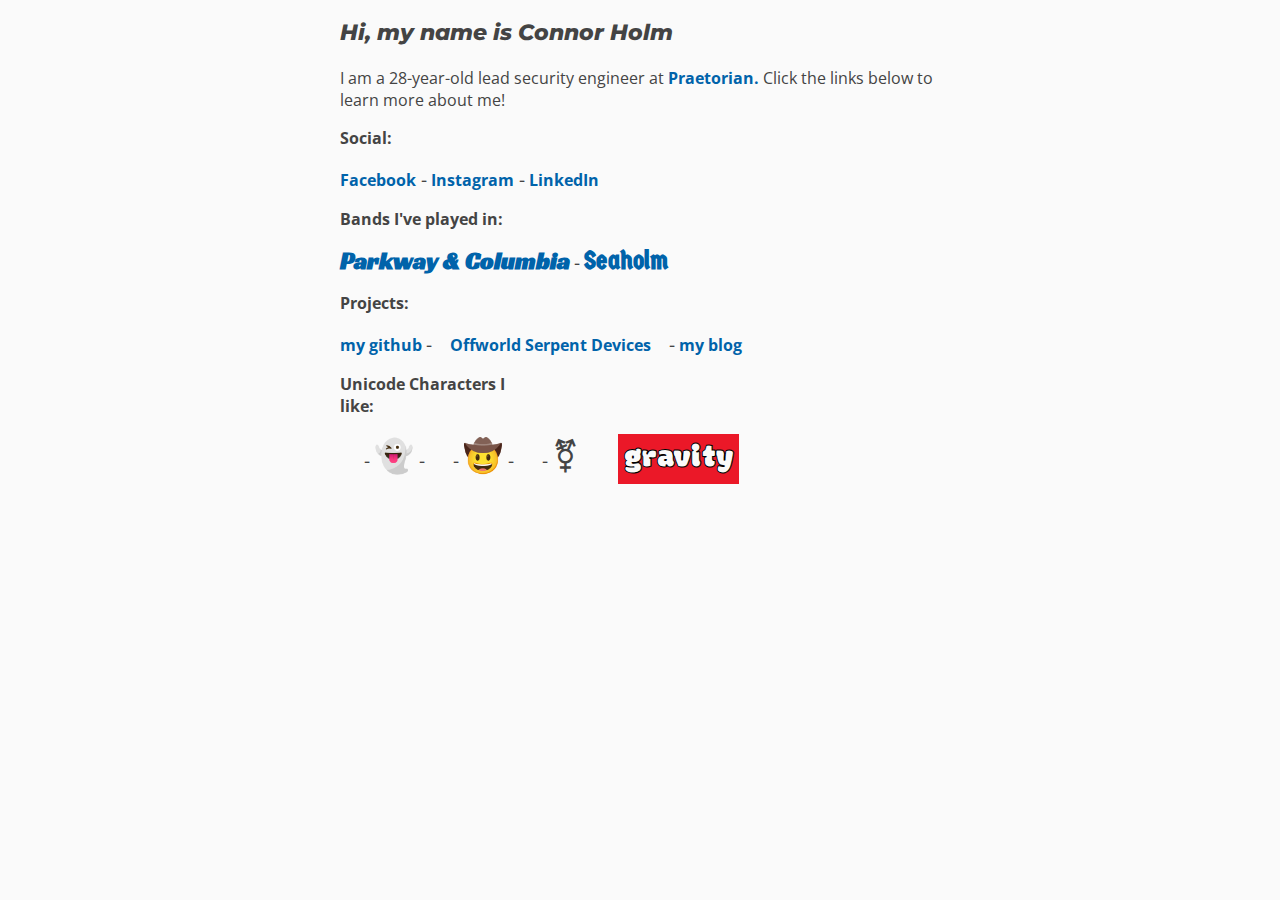
<file: index.html>
<!DOCTYPE html>
<html lang="en">	
<head>
  <meta charset="UTF-8" />
  <meta name="viewport" content="width=device-width, initial-scale=1"> 
  <title>Connor Holm</title>
  <meta name="description" content="Connor Holm is a lead security engineer" />
  <meta name="keywords" content="Connor, Holm, cybersecurity, security" />
  <meta name="author" content="Connor Holm" />
  <!-- <link rel="shortcut icon" href="../favicon.ico"> -->
  <link rel="stylesheet" href="css/index.css">
  <!-- link to Google fonts used -->
  <style>
    @import url('https://fonts.googleapis.com/css?family=Montserrat|Open+Sans');
    /* @import url('https://fonts.googleapis.com/css2?family=Creepster&family=Racing+Sans+One&family=UnifrakturCook:wght@700&display=swap'); */
    @import url('https://fonts.googleapis.com/css2?family=Modak&family=Chela+One&family=Racing+Sans+One&family=Germania+One&display=swap')    
  </style>
  </style>
</head>
<body>
  &nbsp;
  <div id="content-wrapper">
    <p id="top-text">Hi, my name is Connor Holm</p>
    <div id="about-me">
      <p>
        I am a 28-year-old
        lead security engineer at
      </p>
      <a href="https://www.praetorian.com/" target="_blank"> Praetorian.</a>
      <p>
        Click the links below to learn more about me!
      </p>
    </div>

    <p class="link-list-head">Social:</p>
    <a href="https://www.facebook.com/connorlholm" target="_blank">Facebook</a><p class="dash"> -</p>
    <a href="https://instagram.com/holmconnor/" target="_blank">Instagram</a><p class="dash"> -</p>
    <a href="https://www.linkedin.com/pub/connor-holm/94/b10/117" target="_blank">LinkedIn</a>

    <p class="link-list-head">Bands I've played in:</p>
    <a id="parkway-link" href="https://parkwayandcolumbia.bandcamp.com/" target="_blank">Parkway & Columbia</a>
    <p class="dash"> -</p>
    <a id="seaholm-link" href="https://seaholm.bandcamp.com/" target="_blank">Seaholm</a>
    
    <p class="link-list-head">Projects:</p>
    <a href="https://github.com/clholm/" target="_blank">my github</a>
    <p class="dash"> -</p>
    <a href="./osd/">𓆙 Offworld Serpent Devices 𓆙</a>
    <p class="dash"> -</p>
    <a href="./blog/">my blog</a>

    <p class="link-list-head">Unicode Characters I like:</p>
    <p class="unicode">𓆈</p><p class="dash"> -</p>
    <p class="unicode">👻</p><p class="dash"> -</p>
    <p class="unicode">𓆌</p><p class="dash"> -</p>
    <p class="unicode">🤠</p><p class="dash"> -</p>
    <p class="unicode">𓆏</p><p class="dash"> -</p>
    <p class="unicode">⚧</p>

    <button id="gravity-button" onclick="gravitize()">gravity</button>

    </div>
  <script src="js/gravitize.js"></script>
  <script src="js/matter.min.js"></script>
  <script src="js/main.js"></script>
</body>
</html>
</file>
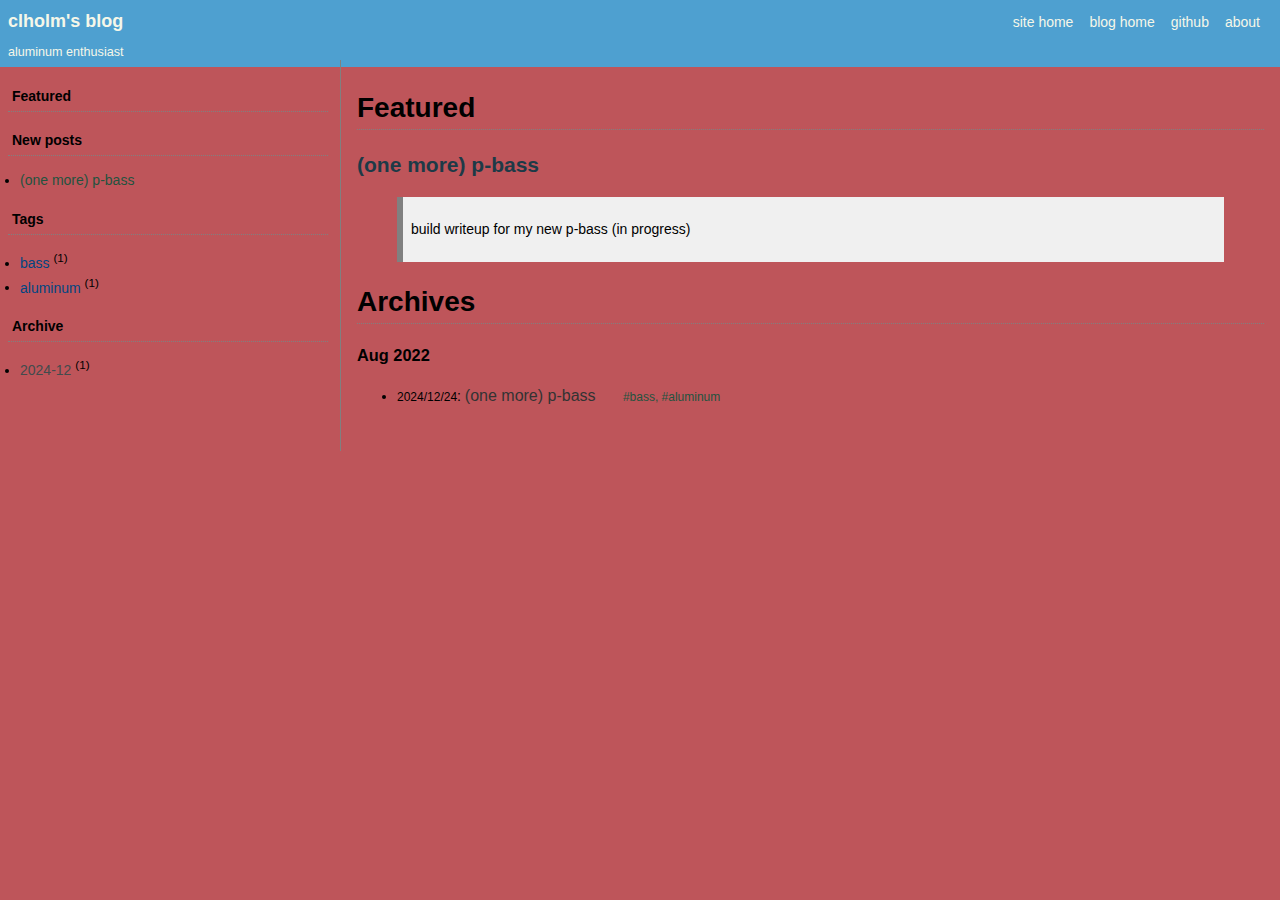
<file: blog/index.html>
<!DOCTYPE html>
<title>clholm</title>
<meta name="viewport" content="width=device-width, initial-scale=1">
<link rel="stylesheet" href="./css/casual-markdown.css">
<!-- importing markdown-it -->
<script src="./js/markdown-it.min.js"></script>
<script src="./js/markdown-it-footnote.min.js"></script>
<script src="./js/casual-markdown.js"></script>

<link rel="stylesheet" href="./css/blog.css">

<body>

<div id=header>
  <span id=menu style="float:right; padding:12px"></span>
  <span id=heading style="float:left">
   <span id=title>casual-markdown</span> 
   <p id=subtitle>simple is the best</p>
  </span>
</div>

<div id=content>
  <div id="left-panel" style=""></div>
  <div id="right-panel" style="display:none"></div>
</div>

<button style="display:none" onclick="toggleHTML()" accesskey=s>ShowHTML</button> 
<button style="display:none" onclick="darkmode()" accesskey=k>Dark</button> 

<script>
/*****************************************************************************
 * casual-markdown-page - markdown as blog
 * last updated on 2022/08/24, v0.60, supprot nav, home, theme and customized style 
 *
 * Copyright (c) 2022, Casualwriter (MIT Licensed)
 * https://github.com/casualwriter/casual-markdown-blog
*****************************************************************************/


/*
update 2024/12/2024:
changes made by clholm to support clholm.com
*/

//=== toggle HTML in right-panel. (this is a hidden function for developer)
function toggleHTML() {
  var html = document.getElementById('right-panel').innerHTML
  if (html.substr(0,5)==='<xmp>') {
     document.getElementById('right-panel').innerHTML = html.substr(5, html.length-11)
  } else {
     document.getElementById('right-panel').innerHTML = '<xmp>' + html.replace(/xmp\>/g,'xmp&gt;') + '</xmp>' 
  }
}

//=== apply dark mode style
function darkmode() {
  document.body.className = (document.body.className==='dark'? md.yaml.theme || '' : 'dark' )
}

//=== load post from markdown file. 
md.load = function (mdfile) { 
  var txt, xmlhttp = new XMLHttpRequest();
  xmlhttp.onload = function (e) {
    if (this.status == '404' ) {
      alert('Oops..., Page not found!' )
    } else {
      txt =  this.responseText.replace(/\[(.*?)\]\((.*?\.md)\)/gm, '<a href=# onclick="md.load(this.title)" title="$2">$1</a>')
      document.getElementById('md-post').innerHTML = md.html(txt) + '<br>'
      document.getElementById('right-panel').scrollTop = 0
      md.showTags(mdfile)
    }
  }
  xmlhttp.open("GET", mdfile, true)
  xmlhttp.send();
}

//=== show tags for md post
md.showTags = function (file) {
  var post = md.posts.find( function(p){return p.file===file} )
  var title = document.getElementById('md-post').querySelector('h1,h2,h3,h4')

  if (post && title) {
    var node = document.createElement("p");
    var html = '<span class="post-date">Date: ' + post.date.toISOString().substr(0,10)
    html += '</span>&nbsp; <span class="post-tags">Tags: ' 
    for (var i=0; i<post.tags.length; i++) {
      html += '<a href="?tag=' + post.tags[i] + '">#' + post.tags[i] + '</a> '
    }
    node.innerHTML = html + '</span>'
    title.parentNode.insertBefore(node, title.nextSibling);
  }
}

//=== get blog list from "* yyyy/mm/dd: [post-title](md-file) { #tags }"
md.getPosts = function (match,date,title,file,tags) {
  // compose post list, list by tags, and list by month
  var post = { date:new Date(date), title:title, file:file, tags:tags.trim().split(/\s*,\s*/) }
  md.posts.push( post )
  
  // post list by tags
  for (var i=0; i<post.tags.length; i++) {
     if (post.tags[i][0]='#') post.tags[i] = post.tags[i].substr(1);
     if (!md.tags[post.tags[i]]) md.tags[post.tags[i]] = [];
     md.tags[post.tags[i]].push(post);
  }
  
  // post list by month
  var mth = post.date.toISOString().substr(0,7)
  if (!md.months[mth]) md.months[mth] = [];
  md.months[mth].push(post)  
  
  // return html
  return '* <span class="post-date">' + date + '</span>: <a class="post-title" href="?' + md.home
        + 'post=' + file + '">' + title + '</a><span class="post-tags">' + tags + '</span>' 
}

//=== generate nav content by options := featured | new-? | tags | month
md.nav = function (options) {
  var navOpt = (options||'featured, latest, tags, months').split(',')
  var navDiv = '<nav>'
  
  for (var i=0; i<navOpt.length; i++) {
  
    // generate featured posts list
    if (navOpt[i].trim() === 'featured') {
      navDiv += '<p class="nav-title">Featured</p>'  
      for (var x=0; md.tags.featured&&x<md.tags.featured.length; x++) {
        navDiv += '<li class="nav-post"><a href="?' + md.home + 'post=' 
        navDiv += md.tags.featured[x].file + '">' + md.tags.featured[x].title + '</a></li>'
      }
      
    // generate new posts list
    } else if (navOpt[i].trim().substr(0,4) === 'new-') {
      var max = 0 + navOpt[i].trim().substr(4)
      navDiv += '<p class="nav-title">New posts</p>'
      for (var x=0; x<max && x<md.posts.length; x++) {
        navDiv += '<li class="nav-post"><a href="?' + md.home + 'post=' 
        navDiv += md.posts[x].file + '">' + md.posts[x].title + '</a></li>'
      }
      
    // generate tag list
    } else if (navOpt[i].trim() === 'tags') {
      navDiv += '<p class="nav-title">Tags</p>'  
      for (var tag in  md.tags) {
        navDiv += '<li class="nav-tag"><a href="?' + md.home + 'tag=' + tag + '">' + tag + '</a>'
        navDiv += ' <sup>(' + md.tags[tag].length + ')</sup></li>'
      }
       
    // generate monthly post list
    } else if (navOpt[i].trim() === 'months') {
      navDiv += '<p class="nav-title">Archive</p>'  
      for (var mth in  md.months) {
        navDiv += '<li class="nav-month"><a href="?' + md.home + 'month=' + mth + '">' + mth + '</a>'
        navDiv += ' <sup>(' + md.months[mth].length + ')</sup></li>'
      }
    }
  }
  
  document.getElementById('left-panel').innerHTML = navDiv + '</nav>'
}

//=== create html for a post (in post list)
md.listPost = function (post) { 
  var html = '\n<li><span class="post-date">' + post.date.toISOString().substr(0,10) + '</span>: '
  html += '<a class="post-title" href="?post=' + post.file + '">' + post.title + '</a>'
  return html + '<span class="post-tags">' + post.tags.join(',') + '</span>' 
}

//=== show post list for tag
md.showTag = function (tag) {
  var html = '\n<h2>Tagged by <code>#' + tag + '</code></h2>\n<ul>\n'
  for (var i=0; md.tags[tag]&&i<md.tags[tag].length; i++) html += md.listPost(md.tags[tag][i])
  document.getElementById('md-post').innerHTML = html + '\n</ul><br>'
}

//=== massage md link before parse markdown        
md.before = function (text) {
 return text.replace(/\[(.*?)\]\((.*?\.md)\)/gm, '<a href="?' + md.home + 'post=$2">$1</a>')
} 

//=== parse url parameters, init blog objects
md.params = {} 
window.location.href.replace( /[?&]+([^=&]+)=([^&]*)/gi, function(m,key,value) { md.params[key] = value; } );
md.posts  = []
md.tags   = {}
md.months = {}
md.home = (md.params.home? 'home=' + md.params.home + '&' : '')
md.home += (md.params.theme? 'theme=' + md.params.theme + '&' : '' )

//=== init blog page.
window.onload = function () { 
  var xmlhttp = new XMLHttpRequest();
  
  xmlhttp.onload = function (e) {
  
    // load post list, and render markdown content, and create nav panel
    md.text = this.responseText.replace( /^\*\s*(.+?)\:\s*\[(.*?)\]\((.*?)\)\s+\{(.+)\}\s*$/gm, md.getPosts )
    document.getElementById('right-panel').innerHTML = md.html(md.text) + '<br>'
    md.nav( md.yaml['nav-group'] )
    
    // apply style/title/subtitle
    document.body.className = md.params.theme || md.yaml.theme || ''
    document.title = document.getElementById('title').innerText = md.yaml.title || 'Casual-Markdown'
    document.getElementById('subtitle').innerText = md.yaml.subtitle || '' 
    
    // top menu
    var i, html=''
    for (i in md.yaml.menu)  html += '<a href="' + md.yaml.menu[i] + '">' + i + '</a>' 
    document.getElementById('menu').innerHTML = html
    
    // handle url parm. ?page=, ?tag=, ?month= ?blog=
    if (md.params.page) { 
       md.load(md.params.page)
    } else if (md.params.post) { 
       md.load(md.params.post)
    } else if (md.params.tag) { 
       md.showTag(md.params.tag)
    } else if (md.params.month) { 
       var html = '\n<h2>Blogs posted on <code>#' + md.params.month + '</code></h2>\n<ul>\n'
       for (var i=0; md.months[md.params.month]&&i<md.months[md.params.month].length; i++) 
          html+=md.listPost(md.months[md.params.month][i])
       document.getElementById('md-post').innerHTML = html + '\n</ul><br>'
    }
    
    document.getElementById('right-panel').style.display = 'block'
  }
  
  // configure the path to "index.md" as necessary
  xmlhttp.open("GET", md.params.home||'../blog-content/index.md' , true)
  xmlhttp.send();
}

//=== for mobile (touch title to show/hide left-panel)
if (window.innerWidth<900) {
  function toggleTOC(show) {
    var disp = document.getElementById('left-panel').style.display
    document.getElementById('left-panel').style.display = show||(disp=='none')? 'block' : 'none'
    document.getElementById('right-panel').style.display = show||(disp=='none')? 'none' : 'block' 
  }
  
  document.getElementById('left-panel').onclick = function() { toggleTOC(false) }
  document.getElementById('title').onclick = function() { toggleTOC() } 
}
</script>
</file>
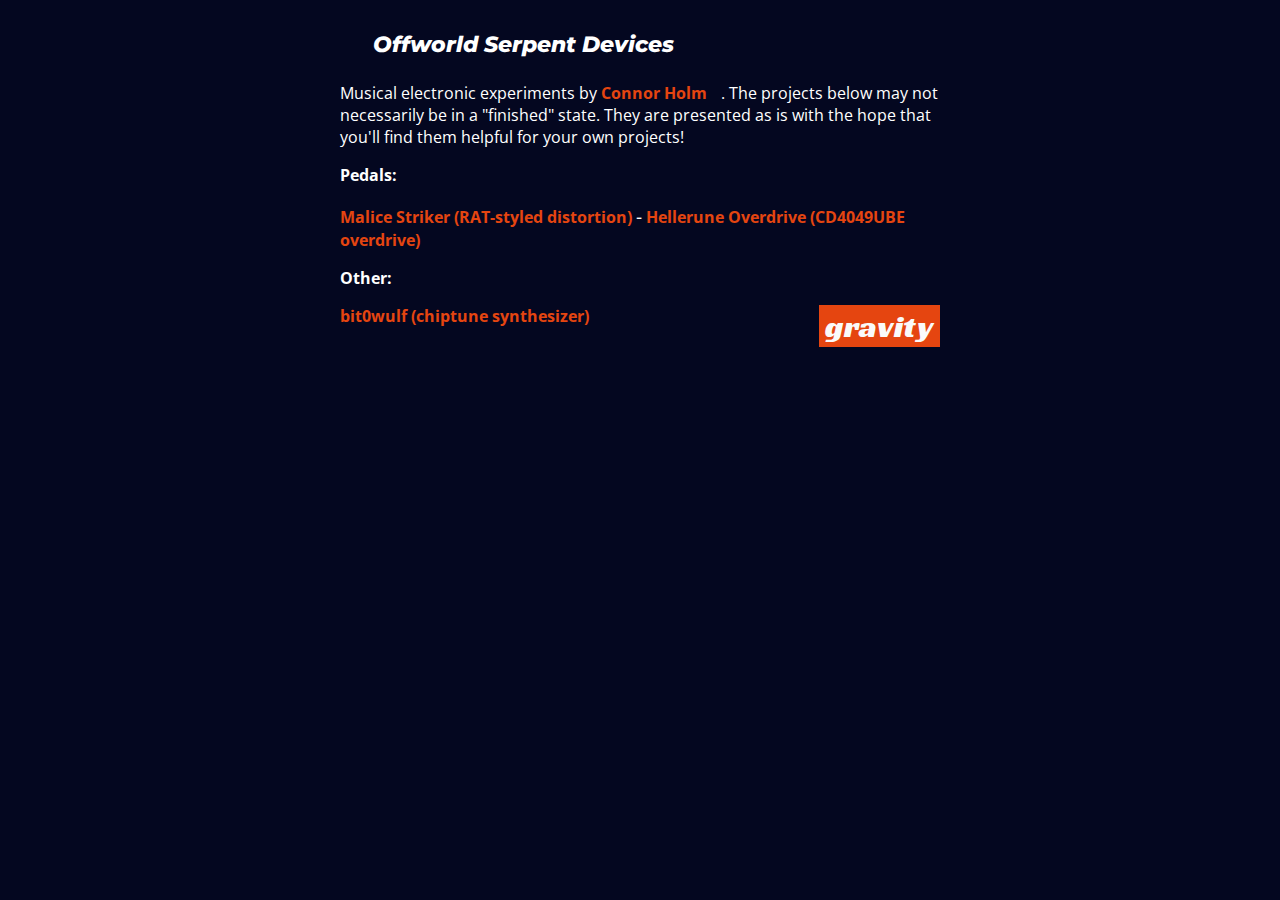
<file: osd/index.html>
<!DOCTYPE html>
<html lang="en">	
<head>
  <meta charset="UTF-8" />
  <meta name="viewport" content="width=device-width, initial-scale=1"> 
  <title>Offworld Serpent Devices</title>
  <meta name="description" content="Offworld Serpent Devices makes musical electronic experiments" />
  <meta name="keywords" content="Connor, Holm, Offworld, Serpent, Devices, Guitar Pedals, Bass Pedals" />
  <meta name="author" content="Connor Holm" />
  <!-- <link rel="shortcut icon" href="../favicon.ico"> -->
  <link rel="stylesheet" href="../css/index.css">
  <link rel="stylesheet" href="../css/osd.css">
  <!-- link to Google fonts used -->
  <style>
    @import url('https://fonts.googleapis.com/css?family=Montserrat|Open+Sans');
    @import url('https://fonts.googleapis.com/css2?family=Modak&family=Chela+One&family=Racing+Sans+One&family=Germania+One&display=swap')    
  </style>
  </style>
</head>
<body>
  &nbsp;
  <div id="content-wrapper">
    <a class="top-unicode" href="./index.html">𓆙</a>
    <p id="top-text">Offworld Serpent Devices</p>
    <a class="top-unicode" href="./index.html">𓆙</a>
    <div id="about-me">
      <p> Musical electronic experiments by </p>
      <a href="../index.html">Connor Holm</a>
      <p class="snake">𓆙</p><p>.</p>
      <p>
        The projects below may not necessarily be in a "finished" state.
        They are presented as is with the hope that you'll find them helpful for your
        own projects!
      </p>
    </div>

    <!-- <img src="./img/snake-alien.gif" > */ -->

    <p class="link-list-head">Pedals:</p>
    <a href="./malice-striker.html">Malice Striker (RAT-styled distortion)</a>
    <p class="dash"> -</p>
    <a href="./hellerune.html">Hellerune Overdrive (CD4049UBE overdrive)</a>

    <p class="link-list-head">Other:</p>
    <a href="./bit0wulf.html">bit0wulf (chiptune synthesizer)</a>

    <button id="gravity-button" onclick="gravitize()">gravity</button>

  </div>
  <script src="../js/gravitize.js"></script>
  <script src="../js/matter.min.js"></script>
  <script src="../js/main.js"></script>
</body>
</html>
</file>
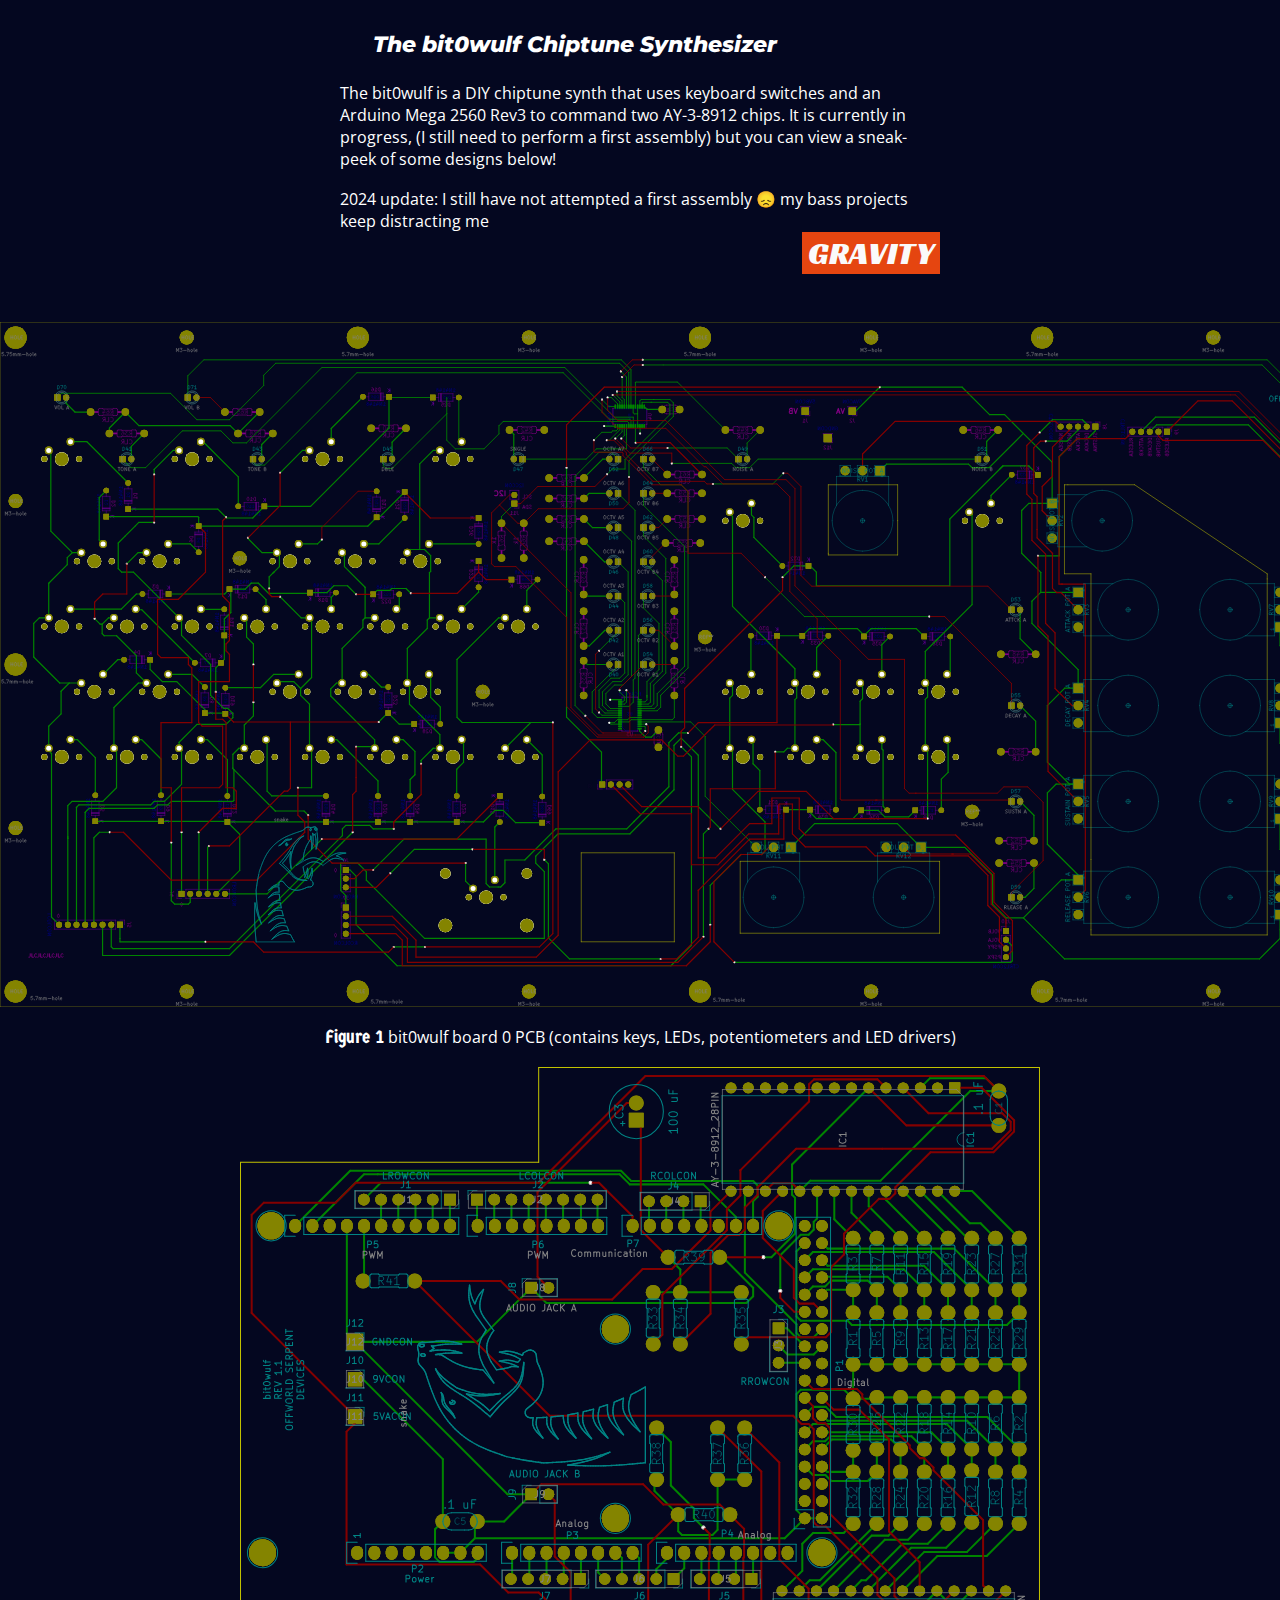
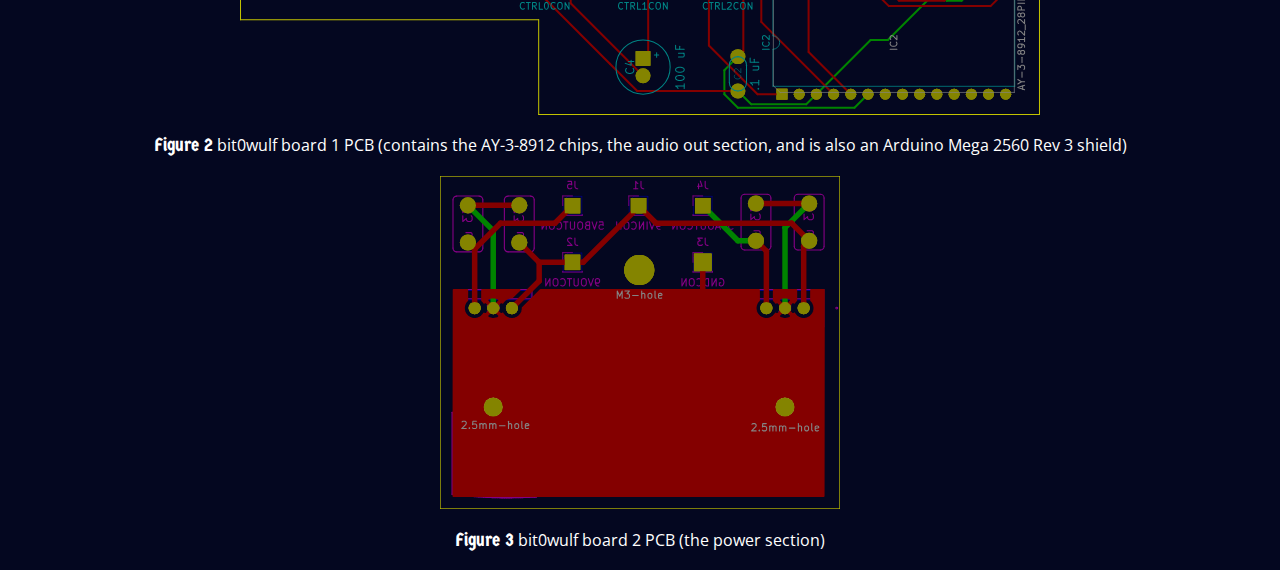
<file: osd/bit0wulf.html>
<!DOCTYPE html>
<html lang="en">	
<head>
  <meta charset="UTF-8" />
  <meta name="viewport" content="width=device-width, initial-scale=1"> 
  <title>Offworld Serpent Devices</title>
  <meta name="description" content="Offworld Serpent Devices makes musical electronic experiments" />
  <meta name="keywords" content="Connor, Holm, Offworld, Serpent, Devices, Guitar Pedals, Bass Pedals" />
  <meta name="author" content="Connor Holm" />
  <!-- <link rel="shortcut icon" href="../favicon.ico"> -->
  <link rel="stylesheet" href="../css/index.css">
  <link rel="stylesheet" href="../css/osd.css">
  <!-- link to Google fonts used -->
  <style>
    @import url('https://fonts.googleapis.com/css?family=Montserrat|Open+Sans');
    @import url('https://fonts.googleapis.com/css2?family=Modak&family=Chela+One&family=Racing+Sans+One&family=Germania+One&display=swap')    
  </style>
  </style>
</head>
<body>
  &nbsp;
  <div id="content-wrapper">
    <!-- <p class="top-unicode">𓆙</p> -->
    <a class="top-unicode" href="./index.html">𓆙</a>
    <p id="top-text">The bit0wulf Chiptune Synthesizer</p>
    <a class="top-unicode" href="./index.html">𓆙</a>
    <div id="about-me">
      <p>
        The bit0wulf is a DIY chiptune synth that uses keyboard switches
        and an Arduino Mega 2560 Rev3 to command two AY-3-8912 chips. It is currently in progress,
        (I still need to perform a first assembly) but you can view a sneak-peek
        of some designs below!
      </p>
      <br>
      <br>
      <p>
        2024 update: I still have not attempted a first assembly 😞 my bass projects keep distracting me
      </p>
    </div>

    <button id="gravity-button" onclick="gravitize()">GRAVITY</button>

    
  </div>

  <div class="project-div">
    <img id="bit0wulf-board-0" class="project-img bit0wulf-board" src="./img/bit0wulf-0-brd.svg" >
    <p class="figure-text">Figure 1</p>
    <p>bit0wulf board 0 PCB (contains keys, LEDs, potentiometers and LED drivers)</p>

    <img id="bit0wulf-board-1" class="project-img bit0wulf-board" src="./img/bit0wulf-1-brd.svg" >
    <p class="figure-text">Figure 2</p>
    <p>bit0wulf board 1 PCB (contains the AY-3-8912 chips, the audio out section, and is also an Arduino Mega 2560 Rev 3 shield)</p>

    <img id="bit0wulf-board-2" class="project-img bit0wulf-board" src="./img/bit0wulf-2-brd.svg" >
    <p class="figure-text">Figure 3</p>
    <p>bit0wulf board 2 PCB (the power section)</p>
  </div>

  <script src="../js/gravitize.js"></script>
  <script src="../js/matter.min.js"></script>
  <script src="../js/main.js"></script>
</body>
</html>
</file>
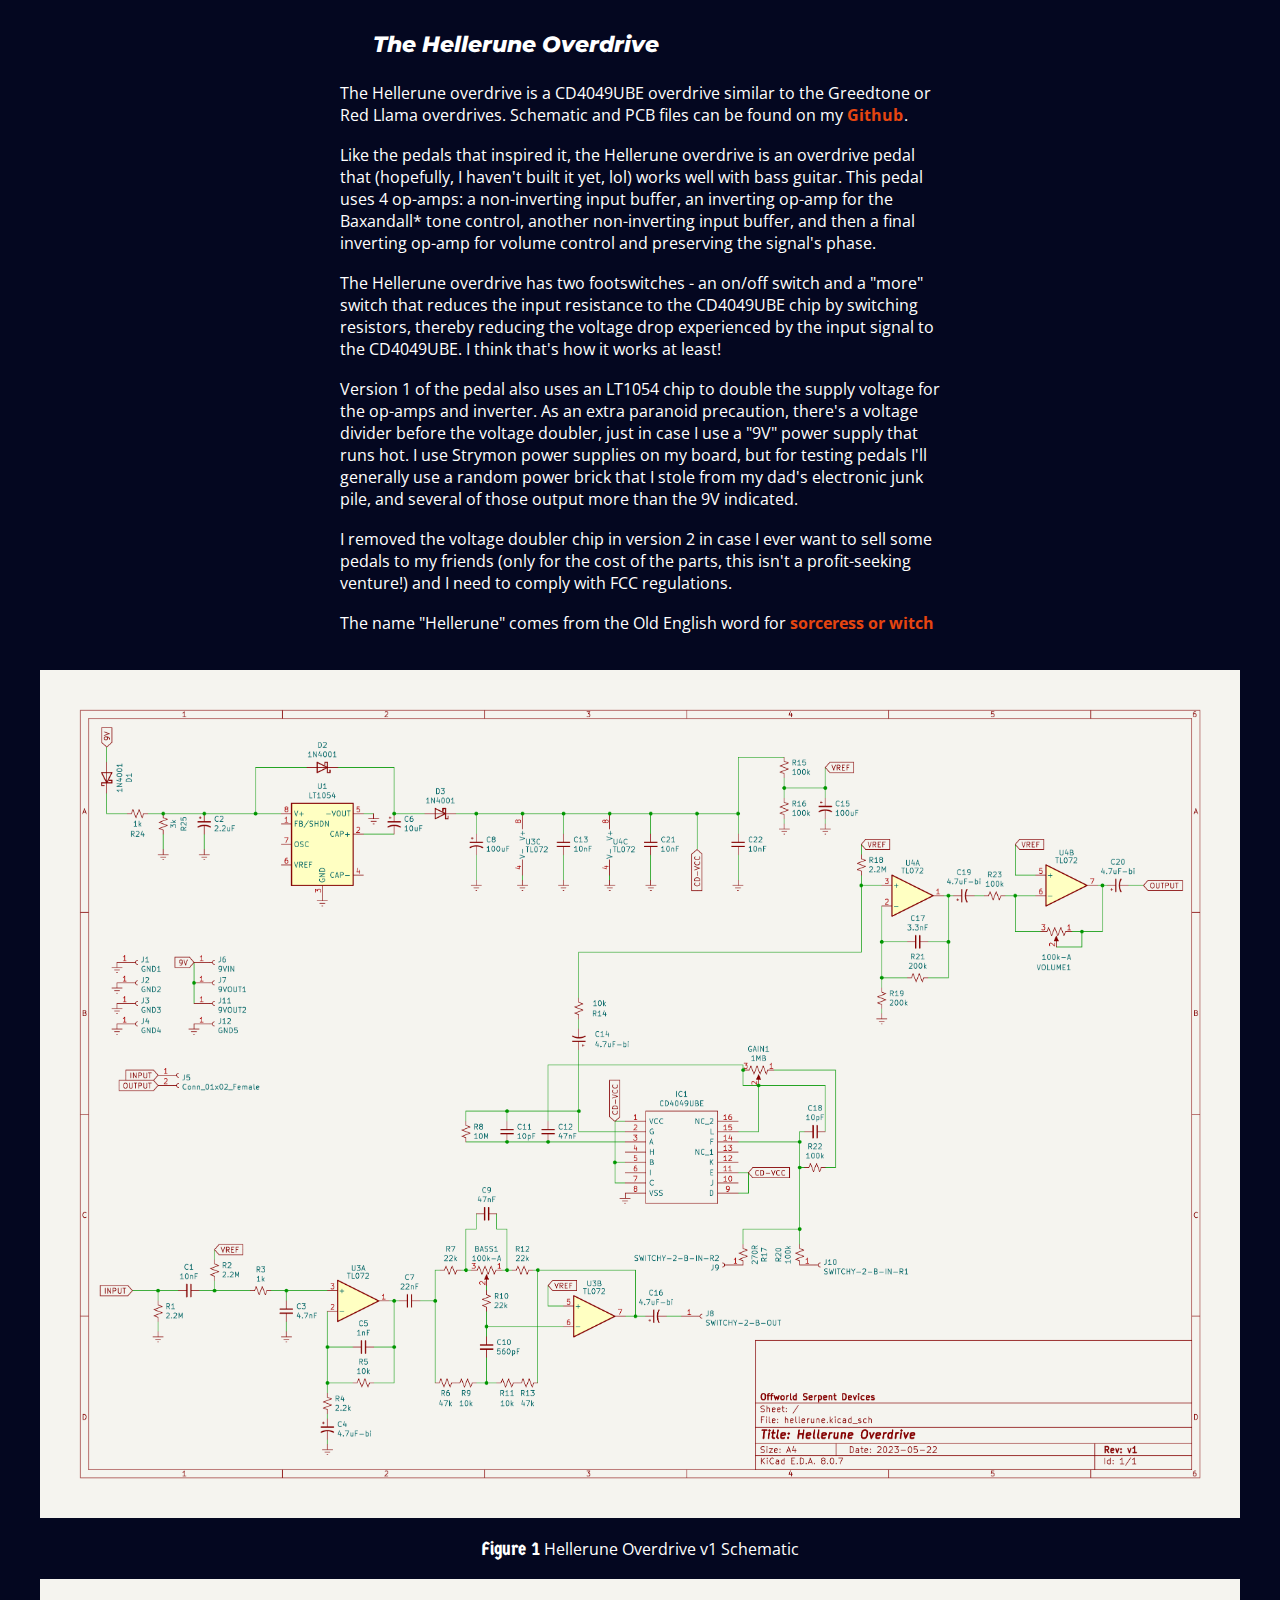
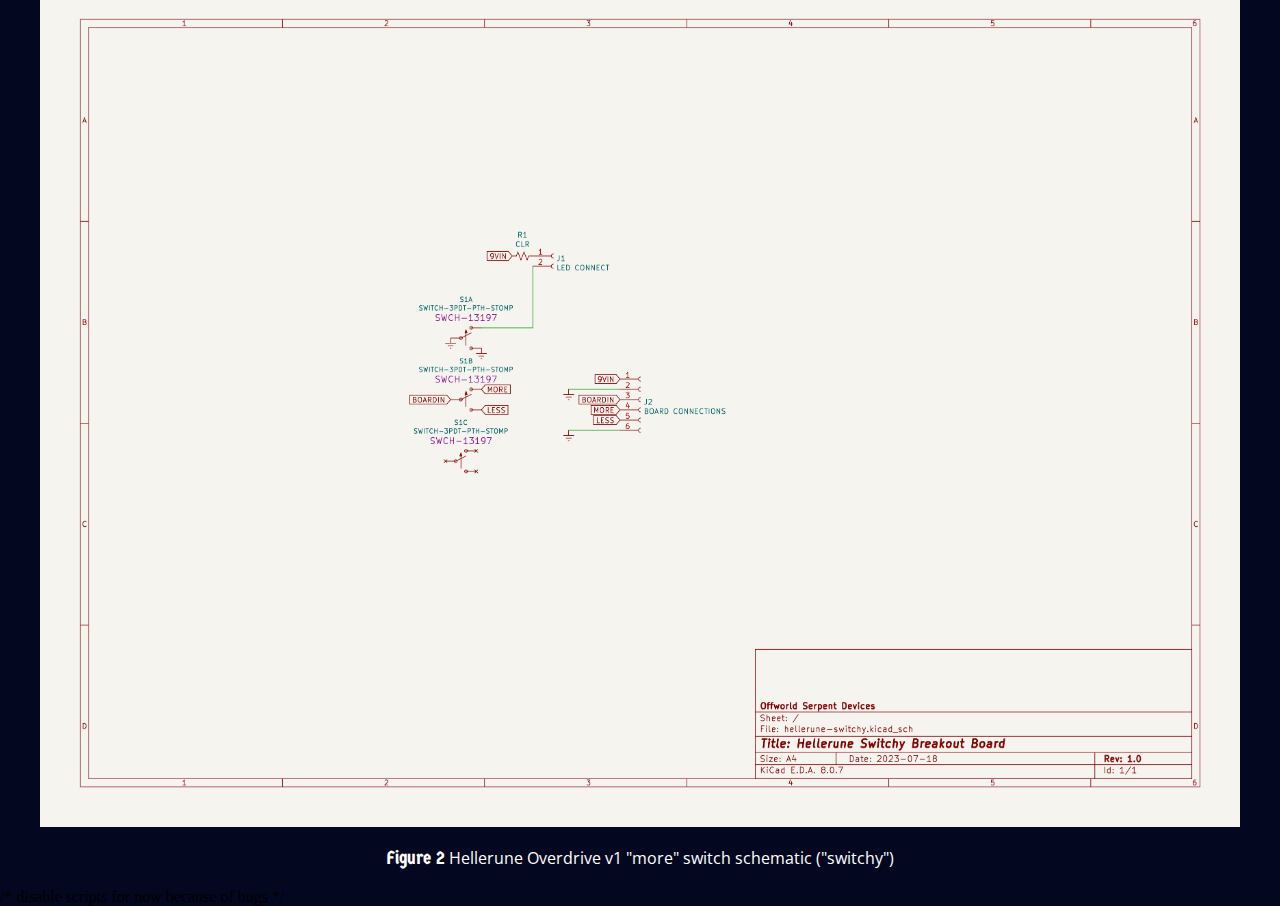
<file: osd/hellerune.html>
<!DOCTYPE html>
<html lang="en">	
<head>
  <meta charset="UTF-8" />
  <meta name="viewport" content="width=device-width, initial-scale=1"> 
  <title>Offworld Serpent Devices</title>
  <meta name="description" content="Offworld Serpent Devices makes musical electronic experiments" />
  <meta name="keywords" content="Connor, Holm, Offworld, Serpent, Devices, Guitar Pedals, Bass Pedals" />
  <meta name="author" content="Connor Holm" />
  <!-- <link rel="shortcut icon" href="../favicon.ico"> -->
  <link rel="stylesheet" href="../css/index.css">
  <link rel="stylesheet" href="../css/osd.css">
  <!-- link to Google fonts used -->
  <style>
    @import url('https://fonts.googleapis.com/css?family=Montserrat|Open+Sans');
    @import url('https://fonts.googleapis.com/css2?family=Modak&family=Chela+One&family=Racing+Sans+One&family=Germania+One&display=swap')    
  </style>
  </style>
</head>
<body>
  &nbsp;
  <div id="content-wrapper">
    <a class="top-unicode" href="./index.html">𓆙</a>
    <p id="top-text">The Hellerune Overdrive</p>
    <a class="top-unicode" href="./index.html">𓆙</a>
    <div id="about-me">
      <p>
        The Hellerune overdrive is a CD4049UBE overdrive similar to the Greedtone or Red Llama 
        overdrives. Schematic and PCB files can be found on my
      </p>
      <a target="_blank" href="https://github.com/clholm/hellerune">Github</a>
      <p class="no-margin">.</p>
      <br>
      <br>
      <p>
        Like the pedals that inspired it, the Hellerune overdrive is an overdrive pedal that
        (hopefully, I haven't built it yet, lol) works well with bass guitar. 
        This pedal uses 4 op-amps: a non-inverting input buffer, an inverting op-amp for
        the Baxandall* tone control, another non-inverting input buffer, and then a final
        inverting op-amp for volume control and preserving the signal's phase.
      </p>
      <br>
      <br>
      <p>
        The Hellerune overdrive has two footswitches - an on/off switch and a "more" switch
        that reduces the input resistance to the CD4049UBE chip by switching resistors, thereby reducing
        the voltage drop experienced by the input signal to the CD4049UBE. I think that's how it works at least!
      </p>
      <br>
      <br>
      <p>
        Version 1 of the pedal also uses an LT1054 chip to double the supply voltage for the op-amps
        and inverter. As an extra paranoid precaution, there's a voltage divider before the voltage doubler,
        just in case I use a "9V" power supply that runs hot. I use Strymon power supplies on my board,
        but for testing pedals I'll generally use a random power brick that I stole from my dad's electronic
        junk pile, and several of those output more than the 9V indicated. 
      </p>
      <br>
      <br>
      <p>
        I removed the voltage doubler chip in version 2 in case I ever want to sell some pedals to
        my friends (only for the cost of the parts, this isn't a profit-seeking venture!) and I need to
        comply with FCC regulations.
      </p>  
      <br>
      <br>  
      <p>
        The name "Hellerune" comes from the Old English word for
      </p>
      <a target="_blank" href="https://en.wiktionary.org/wiki/hellerune">sorceress or witch</a>
    </div>
  </div>

  <br>
  <br>

  <div class="project-div">
    <img id="hellerune-schem-1" class="project-img" src="./img/hellerune-schem-v1-1.png" >
    <p class="figure-text">Figure 1</p>
    <p>Hellerune Overdrive v1 Schematic</p>
  </div>

  <div class="project-div">
    <img id="hellerune-schem-2" class="project-img" src="./img/hellerune-schem-v1-2.png" >
    <p class="figure-text">Figure 2</p>
    <p>Hellerune Overdrive v1 "more" switch schematic ("switchy")</p>
  </div>

  /* disable scripts for now because of bugs  */
  <script src="../js/gravitize.js"></script>
  <script src="../js/matter.min.js"></script>
  <script src="../js/main.js"></script>
</body>
</html>
</file>
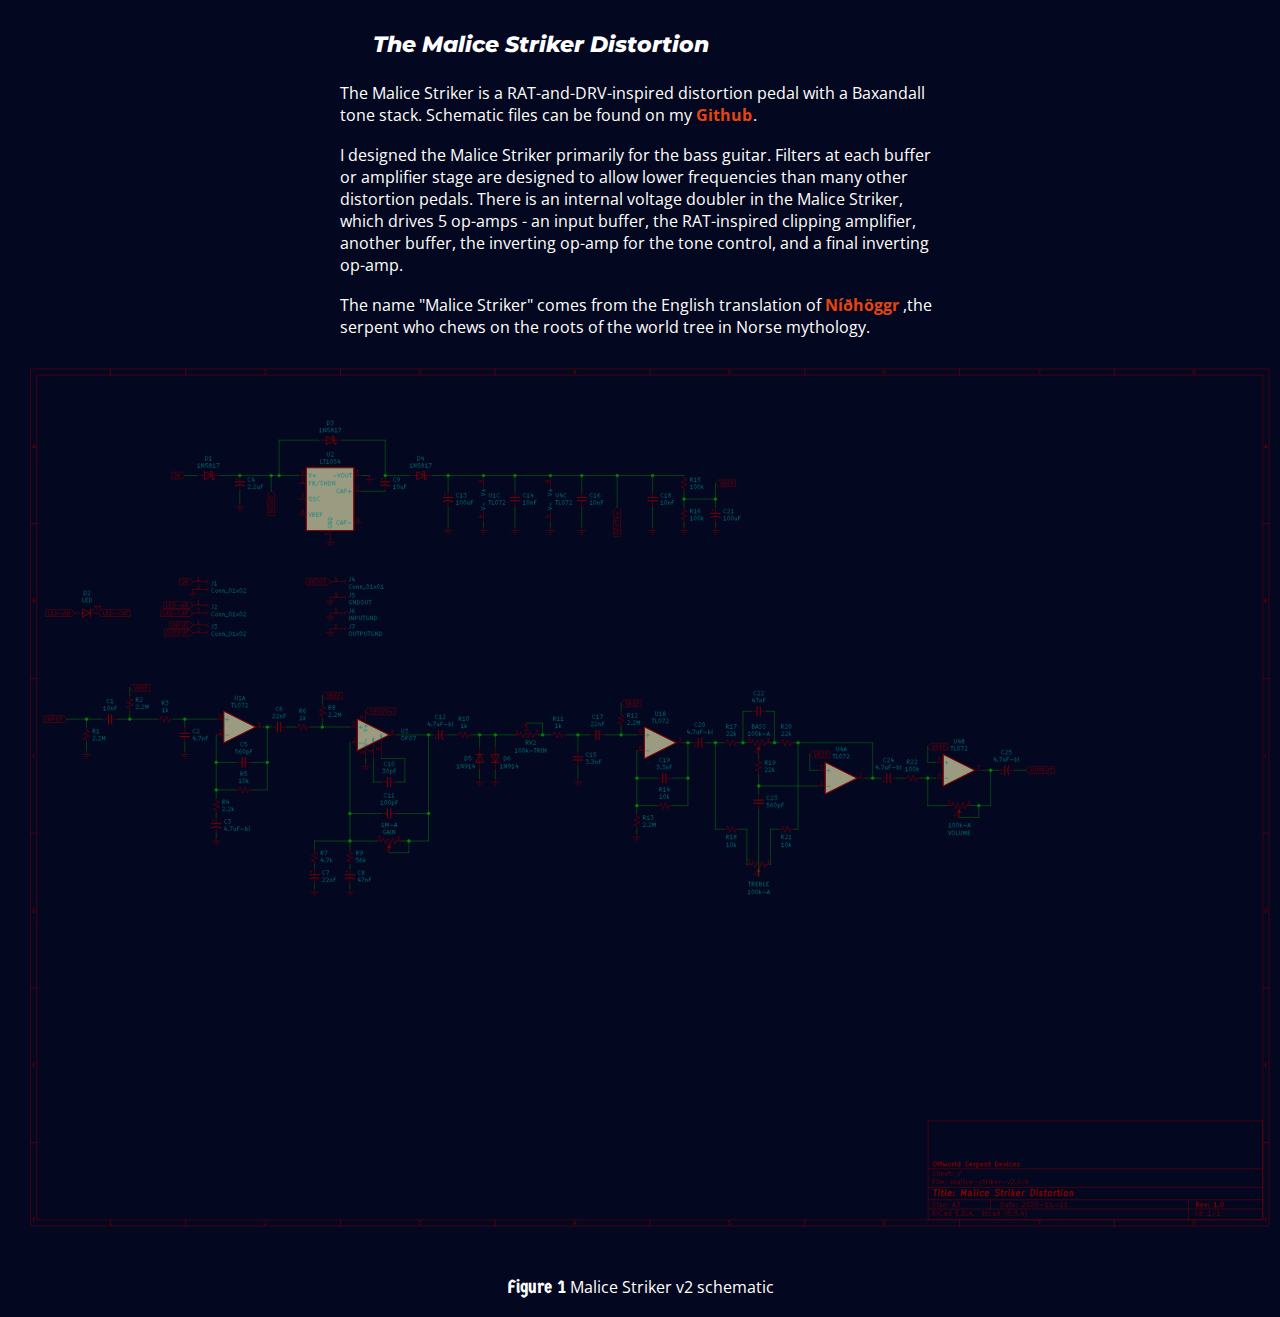
<file: osd/malice-striker.html>
<!DOCTYPE html>
<html lang="en">	
<head>
  <meta charset="UTF-8" />
  <meta name="viewport" content="width=device-width, initial-scale=1"> 
  <title>Offworld Serpent Devices</title>
  <meta name="description" content="Offworld Serpent Devices makes musical electronic experiments" />
  <meta name="keywords" content="Connor, Holm, Offworld, Serpent, Devices, Guitar Pedals, Bass Pedals" />
  <meta name="author" content="Connor Holm" />
  <!-- <link rel="shortcut icon" href="../favicon.ico"> -->
  <link rel="stylesheet" href="../css/index.css">
  <link rel="stylesheet" href="../css/osd.css">
  <!-- link to Google fonts used -->
  <style>
    @import url('https://fonts.googleapis.com/css?family=Montserrat|Open+Sans');
    @import url('https://fonts.googleapis.com/css2?family=Modak&family=Chela+One&family=Racing+Sans+One&family=Germania+One&display=swap')    
  </style>
  </style>
</head>
<body>
  &nbsp;
  <div id="content-wrapper">
    <a class="top-unicode" href="./index.html">𓆙</a>
    <p id="top-text">The Malice Striker Distortion</p>
    <a class="top-unicode" href="./index.html">𓆙</a>
    <div id="about-me">
      <p>
        The Malice Striker is a RAT-and-DRV-inspired distortion pedal with a 
        Baxandall tone stack. Schematic files can be found on my
      </p>
      <a target="_blank" href="https://github.com/clholm/malice-striker">Github</a>
      <p class="no-margin">.</p>
      <br>
      <br>
      <p>
        I designed the Malice Striker primarily for the bass guitar. Filters at 
        each buffer or amplifier stage are designed to allow lower frequencies than 
        many other distortion pedals. There is an internal voltage doubler in the
        Malice Striker, which drives 5 op-amps - an input buffer, the RAT-inspired
        clipping amplifier, another buffer, the inverting op-amp for the tone
        control, and a final inverting op-amp.
      </p>
      <br>
      <br>
      <p>
        The name "Malice Striker" comes from the English translation of
      </p>
      <a target="_blank" href="https://en.wikipedia.org/wiki/N%C3%AD%C3%B0h%C3%B6ggr">Níðhöggr</a>
      <p>
        ,the serpent who chews on the roots of the world tree in Norse mythology.
      </p>
    </div>
  </div>

  <div class="project-div">
    <img id="malice-striker" class="project-img" src="./img/malice-striker-v2-schem.svg" >
    <p class="figure-text">Figure 1</p>
    <p>Malice Striker v2 schematic</p>
  </div>

  <script src="../js/gravitize.js"></script>
  <script src="../js/matter.min.js"></script>
  <script src="../js/main.js"></script>
</body>
</html>
</file>
<file: css/index.css>
html, body {
    /* height: 100vh; */
    /* width: 100vw; */
    padding: 0 ;
    margin: 0;
    background-color: #FAFAFA;
    /* overflow: hidden; */
}

#content-wrapper {
    margin: 0 auto;
    max-width: 600px;
    /* no top or bottom padding, 1.5em left right padding */
    padding: 0 1.5em;
}

#top-text, .name {
    font-family: 'Montserrat', sans-serif;
    font-weight: 800;
    font-size: 1.4em;
    font-style: italic;
    display: inline;
    padding-bottom: 100px;
}

#about-me a, #about-me p {
    display: inline;
}

#about-me {
    padding-top: 1.3em;
}

#seaholm-link {
    font-size: 1.6em;
    font-family: 'Germania One', 'Open Sans', sans-serif;
}

#parkway-link {
    font-size: 1.5em;
    font-family: 'Racing Sans One', 'Open Sans';
}

p {
    color: #444444;
    font-family: 'Open Sans', sans-serif;
}

.unicode {
    display: inline;
    font-size: 2em;
}

.name {
    display: inline;
    font-style: normal;
    font-weight: 800;
}

.dash {
    display: inline;
    color: #444444;
    font-size: 1.2em;
}

.link-list-head {
    font-weight: 700;
    max-width: 200px;
}

.divider {
    margin: 0;
    padding: 0;
    display: inline-block;
}

button {
    cursor: pointer;
    position: relative;
    left: 35px;
    display: inline-block;
    border: none;
    /* padding: 5px; */
    margin: 0;
    font-family: 'Modak', 'Chela One', 'Open Sans', sans-serif;
    font-size: 2em;
    text-decoration: none;
    background: #EB1828;
    color: #FAFAFA;
    cursor: pointer;
    text-align: center;
    -webkit-text-stroke: 1px;
    -moz-text-stroke: 1px;
    -webkit-text-stroke-color: #000000;
    -moz-text-stroke-color: #000000;
    letter-spacing: .01em;
}

button:hover,
button:focus {
    background: #DD1320;
}

button:focus {
    outline: none;
}

a {
    padding-right: 0;
    text-decoration: none;
    color: #0063AA;
    font-family: 'Open Sans', sans-serif;
    font-weight: 700;
}

a:visted {
   color: #0063AA; 
}

a:hover {
    color: #DD1320;
}
</file>
<file: blog/css/casual-markdown.css>
.markdown code {
    background: #f0f0f0;
    color: navy;
    border-radius: 6px;
    padding: 2px;
}

.markdown pre {
    background: #f0f0f0;
    margin: 12px;
    border: 1px solid #ddd;
    padding: 20px 12px;
    border-radius: 6px;
}

.markdown pre:hover button {
    display: block;
}

.markdown pre button {
    display: none;
    position: relative;
    float: right;
    top: -16px
}

.markdown blockquote {
    background: #f0f0f0;
    border-left: 6px solid grey;
    padding: 8px
}

.markdown table {
    margin: 12px;
    border-collapse: collapse;
}

.markdown th {
    border: 1px solid grey;
    background: lightgrey;
    padding: 6px;
}

.markdown td {
    border: 1px solid grey;
    padding: 6px;
}

.markdown tr:nth-child(even) {
    background: #f0f0f0;
}

.markdown ins {
    color: #890604
}

.markdown rem {
    color: #198964
}

.toc ul {
    padding: 0 12px;
}

.toc h3 {
    color: #0057b7;
    border-bottom: 1px dotted grey
}

.toc .H1 {
    list-style-type: none;
    font-weight: 600;
    margin: 4px;
    background: #eee
}

.toc .H2 {
    list-style-type: none;
    font-weight: 600;
    margin: 4px;
}

.toc .H3 {
    margin-left: 2em
}

.toc .H4 {
    margin-left: 4em
}

.toc .active {
    color: #0057b7
}

.toc li:hover {
    background: #f0f0f0
}
</file>
<file: blog/css/blog.css>
/*
.save-styles-hex {
    --eggplant: #733D4Cff;
    --old-rose: #B26D73ff;
    --ivory: #F5F7EAff;
    --celestial-blue: #4C9FD0ff;
    --raisin-black: #2B272Cff;
}
*/ 

:root {
    --celadon: hsla(153, 44%, 78%, 1);
    --eggplant: hsla(343, 31%, 35%, 1);
    --old-rose: hsla(355, 31%, 56%, 1);
    --ivory: hsla(69, 45%, 94%, 1);
    --celestial-blue: hsla(202, 58%, 56%, 1);
    --raisin-black: hsla(288, 6%, 16%, 1);
    --bittersweet-shimmer: hsla(357, 45%, 54%, 1);
    --outer-space: hsl(191, 8%, 28%);
    --air-force-blueish: rgb(29, 58, 71);
    --blueish: rgb(0, 69, 130);
    --greenish: rgb(35, 83, 63);
}

body {
    font-family: Verdana, sans-serif;
    font-size: 14px;
    line-height: 1.5;
    margin: 0;
    background-color: var(--bittersweet-shimmer);
}

a {
    background: transparent;
    text-decoration: none;
    color: var(--air-force-blueish);
}

a:hover {
    background: var(--celadon)
}

nav p {
    border-bottom: 1px dotted grey;
    padding: 4px;
    font-weight: 700
}

nav li {
    margin-left: 12px
}

#header {
    background: grey;
    color: var(--ivory);
    width: 100%;
    height: 60px;
    padding-bottom: 7px;
}

#title {
    float: left;
    font-size: 18px;
    font-weight: 700;
    padding: 8px
}

#subtitle {
    font-size: 90%;
    padding: 8px;
    color: var(--ivory)
}

#menu button,
#menu a {
    font-family: Verdana, Arial;
    border: none;
    padding: 4px 8px;
    color: inherit;
    background: inherit;
}

#menu button:hover,
#menu a:hover {
    color: var(--outer-space);
    background: var(--celadon);
}

#left-panel {
    position: absolute;
    left: 0;
    width: 340px;
    top: 60px;
    padding: 8px
}

#right-panel {
    position: absolute;
    right: 0;
    left: 360px;
    top: 60px;
    border-left: 1px solid grey;
    padding: 8px 16px
}

.dark,
.dark pre,
.dark code,
.dark blockquote {
    background: #333 !important;
    color: #ccc !important
}

.dark #header {
    background: #444
}

.dark a {
    color: #eee
}

.dark th,
.dark tr:nth-child(even) {
    color: #333
}

@media print {
    #header,
    #left-panel {
        display: none !important
    }

    #right-panel {
        position: relative;
        left: 0px !important;
        top: 0px;
        border: none;
        height: auto;
        overflow: hidden
    }
}

@media screen and (min-width: 600px) and (max-width: 900px) {
    #header {
        width: 100%;
        height: 80px;
    }

    #left-panel {
        display: none;
        position: absolute;
        left: 0px !important;
        width: 100% !important;
        top: 80px;
        padding: 4px 8px
    }

    #right-panel {
        position: absolute;
        left: 0px !important;
        top: 80px;
        overflow: auto;
        padding: 4px 8px
    }
}

@media screen and (max-width: 600px) {
    #header {
        width: 100%;
        height: 100px;
    }

    #left-panel {
        display: none;
        position: absolute;
        left: 0px !important;
        width: 100% !important;
        top: 100px;
        padding: 4px 8px
    }

    #right-panel {
        position: absolute;
        left: 0px !important;
        top: 100px;
        overflow: auto;
        padding: 4px 8px
    }
}

.footnotes-sep {
    border-color: var(--ivory);
}

.nav-post a {
    color: var(--greenish);
}

.nav-tag a {
    color: var(--blueish);
}

.nav-month a {
    color: var(--outer-space);
}

.post-date {
    font-size: 12px;
    font-weight: 400;
}

.post-title {
    font-size: 16px;
    color: #333
}

.post-tags {
    margin-left: 20px;
    padding: 4px;
    font-size: 12px;
    color: var(--greenish);
    font-weight: 400
}
</file>
<file: css/osd.css>
body, html {
    background-color: #040720;
    /* background-color: #001F3F;
    background: rgb(0,31,63);
    background: -moz-linear-gradient(180deg, rgba(0,31,63,1) 69%, rgba(9,56,98,1) 95%, rgba(12,64,108,1) 100%);
    background: -webkit-linear-gradient(180deg, rgba(0,31,63,1) 69%, rgba(9,56,98,1) 95%, rgba(12,64,108,1) 100%);
    background: linear-gradient(180deg, rgba(0,31,63,1) 69%, rgba(9,56,98,1) 95%, rgba(12,64,108,1) 100%);
    filter: progid:DXImageTransform.Microsoft.gradient(startColorstr="#001f3f",endColorstr="#0c406c",GradientType=1); */
}

#top-text, .name {
    font-family: 'Montserrat', sans-serif;
    padding-left: 10px;
    padding-right: 10px;
}

p {
    /* color: #FDFFFC; */
    color: #FFFFFF;
}

a {
    color: #E54510;
}

a:visted {
    color: #E54510;
}

a:hover {
    color: #F05E2D;
}

button {
    background-color: #E54510;
    font-family: 'Racing Sans One', 'Open Sans';
    -webkit-text-stroke: 0px;
    -moz-text-stroke: 0px;
    letter-spacing: .01em;
    float: right;
    left: 0;
    margin-bottom: 1.5em;
}

button:hover {
    background-color: #EF4F1A;
}

.document {
    display: block;
    padding-bottom: 1em;
    /* to stop anchor tag from being wider than text */
    max-width: 310px;
 }


.document-list-head {
    font-weight: 700;
    padding-top: 1.5em;
}

.top-unicode {
    display: inline;
    font-size: 2em;
    font-weight: 700;
    color: #5CDB95;
}

.top-unicode:hover {
    color: #5CDB95;
}

.snake {
    font-weight: 700;
    /* color: #449FFE; */
    color: #5CDB95;
}

.dash {
    color: #FFFFFF;
}

.project-img {
    max-width: 1200px;
    display: block;
    margin-left: auto;
    margin-right: auto;
}

.no-margin {
    margin: 0;
    margin-left: -3px;
    display: inline;
    padding: 0;
}

.project-div {
    /* margin: 0 auto; */
    text-align: center;
}

.project-div p {
    display: inline-block;
}

.figure-text {
    font-size: 1.2em;
    font-family: 'Germania One', 'Open Sans', sans-serif;
    display: inline-block;
}

.bit0wulf-board {
    max-width: 1400px;
}

#bit0wulf-board-1 {
    width: 800px;
}

#bit0wulf-board-2 {
    width: 400px;
}

#fafnir-schem {
    height: 470px;
}

#malice-striker {
    max-width: 1300px;
}
</file>
